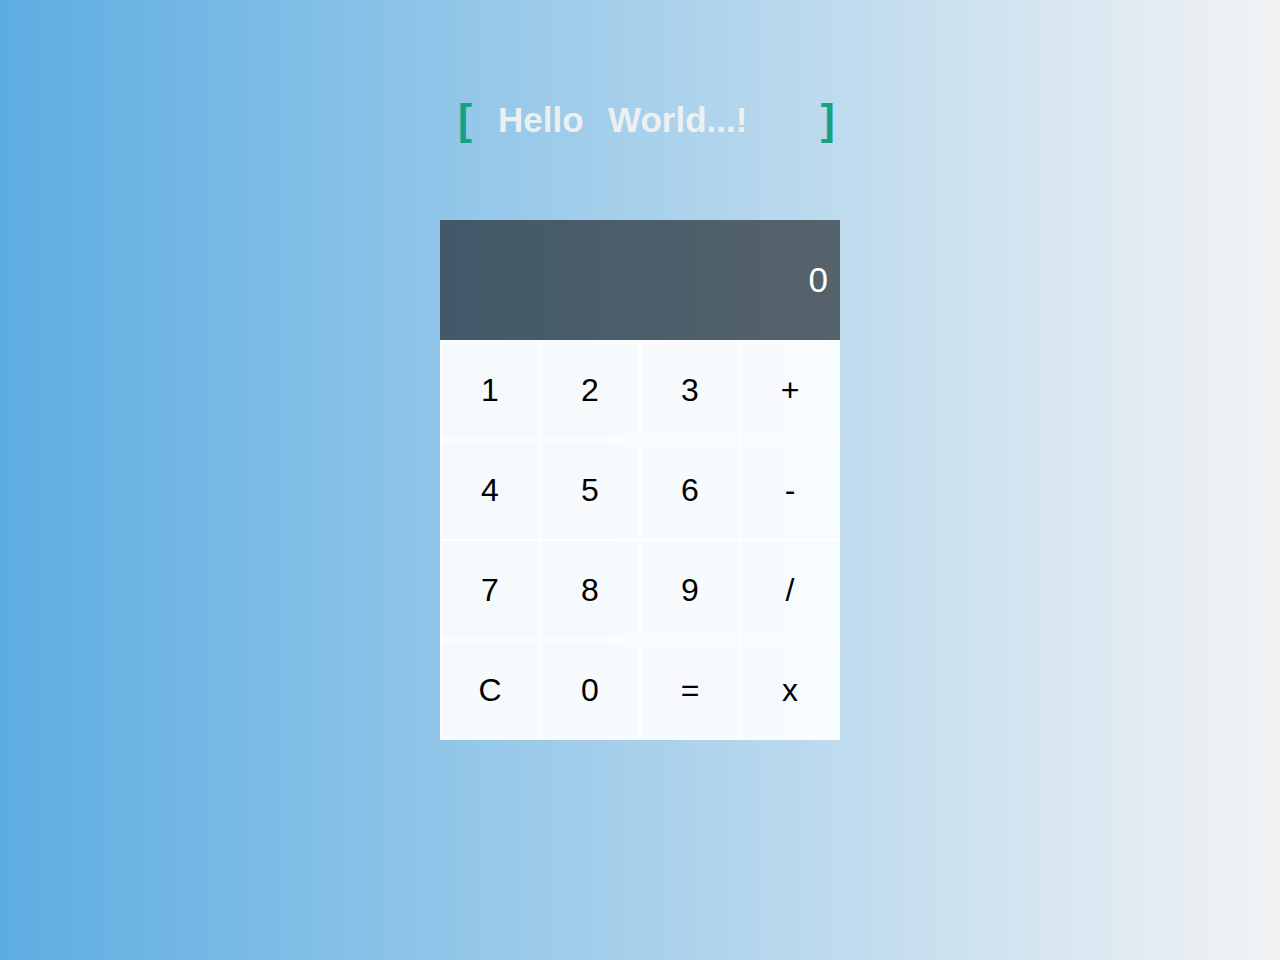
<file: index.html>
<!DOCTYPE html>
<html lang="en">

<head>
    <meta charset="UTF-8">
    <meta http-equiv="X-UA-Compatible" content="IE=edge">
    <meta name="viewport" content="width=device-width, initial-scale=1.0">
    <link href="https://cdn.jsdelivr.net/npm/bootstrap@5.0.2/dist/css/bootstrap.min.css" rel="stylesheet"
        integrity="sha384-EVSTQN3/azprG1Anm3QDgpJLIm9Nao0Yz1ztcQTwFspd3yD65VohhpuuCOmLASjC" crossorigin="anonymous">
    <link rel="stylesheet" href="estilos.css">
    <title>Calculadora</title>
</head>

<body>
   
    <div class="container">
        <div class="content">
            <div class="content__container">
              <p class="content__container__text">
                Hello
              </p>
              
              <ul class="content__container__list">
                <li class="content__container__list__item">World...!</li>
                <li class="content__container__list__item">Body...!</li>
                <li class="content__container__list__item">Users..!</li>
                <li class="content__container__list__item">everybody!</li>
              </ul>
            </div>
          </div>
        <div class="calculadora-grilla cover">
            <div class="output text-white">
                <input disabled class="display " type="text" name="" id="result" placeholder="0">
            </div>

            <button class="btn-neon" name="data-number">1</button>
            <button class="btn-neon" name="data-number">2</button>
            <button class="btn-neon" name="data-number">3</button>
            <button class="btn-neon" name="data-opera">+</button>
            <button class="btn-neon" name="data-number">4</button>
            <button class="btn-neon" name="data-number">5</button>
            <button class="btn-neon" name="data-number">6</button>
            <button class="btn-neon" name="data-opera">-</button>
            <button class="btn-neon" name="data-number">7</button>
            <button class="btn-neon" name="data-number">8</button>
            <button class="btn-neon" name="data-number">9</button>
            <button class="btn-neon" name="data-opera">/</button>
            <button class="btn-neon" name="data-delete">C</button>
            <button class="btn-neon" name="data-number">0</button>
            <button id="clic-hover" name="data-igual">=</button>
            <button class="btn-neon" name="data-opera">x</button>

        </div>
    </div>


    <script src="cal.js"></script>
    <script src="https://cdn.jsdelivr.net/npm/bootstrap@5.0.2/dist/js/bootstrap.bundle.min.js"
        integrity="sha384-MrcW6ZMFYlzcLA8Nl+NtUVF0sA7MsXsP1UyJoMp4YLEuNSfAP+JcXn/tWtIaxVXM" crossorigin="anonymous">
    </script>
    <script>


    </script>
</body>

</html>
</file>
<file: estilos.css>
body {
    padding: 0;
    margin: 0;
    background: linear-gradient(to right, #5DADE2, #F2F3F4)
}
.container{
    display: flex;
    justify-content: center;
    align-content: center;
    height:960px;
}
.cover{
    background-image:url("https://cdn.glitch.global/40fbbc15-7a05-4c50-8ac2-75cb83e27395/ssss.jpg?v=1663622133914");
    background-size:cover;
    background-position: center;
    align-self: center;
}
::placeholder {
    color: white;
    font-size: 2.19rem;
  }
.calculadora-grilla {
    display: grid;
    justify-content: center;
    align-content: center;
    grid-template-columns: repeat(4, 100px);
    grid-template-rows: minmax(120px, auto) repeat(4, 100px);
}

.calculadora-grilla > button {
    cursor: pointer;
    font-size: 2rem;
    border: 1px solid white;
    outline: none;
    background-color: rgba(255, 255, 255, .9);
}
/*.btn-neon1{
    background:red;
}*/

.output {
    grid-column: 1 / -1;
    background-color: rgba(0, 0, 0, .55);
    display: flex;
    align-items: flex-end;
    justify-content: space-around;
    flex-direction: column;
    padding: 10px;
    word-wrap: break-word;
    word-break: break-all; 
}

.output .display {
    color: white;
    font-size: 2.19rem;
    text-align: right;
    border-width:0px;
    border:none;
    background-color:transparent;
}

/*.calculadora-grilla > button:hover {
   
}*/

.btn-neon:hover{
    animation: rotates .5s infinite;
    animation-direction: 2;
    border-width: 7px; 
}


@keyframes rotates{
    0%{
        border-color: red blue black yellow;
    }
    
    25%{
        border-color: yellow red blue black;

    }

    50%{
        border-color: black yellow red blue;
    }
    
    75%{
        border-color: blue black yellow red;
    }
    100%{
        border-color: red blue black yellow;
    }
}



/*
.btn-neon:hover{
    background: #a945c7;
    box-shadow: 0 0 10px #a945c7, 0 0 40px #a945c7, 0 0 80px #a945c7;
    transition-delay:0.1s;

}

.btn-neon span{
    position: absolute;
    display:block;
}

#span1{
    top:0;
    left: -100%;
    width:100%;
    height:2px;
    background: linear-gradient(90deg,transparent,#a945c7);
}

.btn-neon:hover #span1{
    left:100%;
    transition:1s;
}*/


.content {
    position: absolute;
    top: 20%;
    left: 50.5%;
    -webkit-transform: translate(-50%, -50%);
            transform: translate(-50%, -50%);
    height: 160px;
    overflow: hidden;
    font-family: "Lato", sans-serif;
    font-size: 35px;
    line-height: 40px;
    color: #ecf0f1;
  }
  
  .content__container {
    font-weight: 600;
    overflow: hidden;
    height: 40px;
    padding: 0 40px;
  }
  
  .content__container:before {
    content: "[";
    left: 0;
  }
  
  .content__container:after {
    content: "]";
    position: absolute;
    right: 0;
  }
  
  .content__container:after, .content__container:before {
    position: absolute;
    top: 0;
    color: #16a085;
    font-size: 42px;
    line-height: 40px;
    -webkit-animation-name: opacity;
    -webkit-animation-duration: 2s;
    -webkit-animation-iteration-count: infinite;
    animation-name: opacity;
    animation-duration: 2s;
    animation-iteration-count: infinite;
  }
  
  .content__container__text {
    display: inline;
    float: left;
    margin: 0;
  }
  
  .content__container__list {
    margin-top: 0;
    padding-left: 110px;
    text-align: left;
    list-style: none;
    -webkit-animation-name: change;
    -webkit-animation-duration: 10s;
    -webkit-animation-iteration-count: infinite;
    animation-name: change;
    animation-duration: 10s;
    animation-iteration-count: infinite;
  }
  
  .content__container__list__item {
    line-height: 40px;
    margin: 0;
  }
  
  @-webkit-keyframes opacity {
    0%,
    100% {
      opacity: 0;
    }
    50% {
      opacity: 1;
    }
  }
  
  @-webkit-keyframes change {
    0%,
    12.66%,
    100% {
      -webkit-transform: translate3d(0, 0, 0);
              transform: translate3d(0, 0, 0);
    }
    16.66%,
    29.32% {
      -webkit-transform: translate3d(0, -25%, 0);
              transform: translate3d(0, -25%, 0);
    }
    33.32%,
    45.98% {
      -webkit-transform: translate3d(0, -50%, 0);
              transform: translate3d(0, -50%, 0);
    }
    49.98%,
    62.64% {
      -webkit-transform: translate3d(0, -75%, 0);
              transform: translate3d(0, -75%, 0);
    }
    66.64%,
    79.3% {
      -webkit-transform: translate3d(0, -50%, 0);
              transform: translate3d(0, -50%, 0);
    }
    83.3%,
    95.96% {
      -webkit-transform: translate3d(0, -25%, 0);
              transform: translate3d(0, -25%, 0);
    }
  }
  
  @keyframes opacity {
    0%,
    100% {
      opacity: 0;
    }
    50% {
      opacity: 1;
    }
  }
  
  @keyframes change {
    0%,
    12.66%,
    100% {
      -webkit-transform: translate3d(0, 0, 0);
              transform: translate3d(0, 0, 0);
    }
    16.66%,
    29.32% {
      -webkit-transform: translate3d(0, -25%, 0);
              transform: translate3d(0, -25%, 0);
    }
    33.32%,
    45.98% {
      -webkit-transform: translate3d(0, -50%, 0);
              transform: translate3d(0, -50%, 0);
    }
    49.98%,
    62.64% {
      -webkit-transform: translate3d(0, -75%, 0);
              transform: translate3d(0, -75%, 0);
    }
    66.64%,
    79.3% {
      -webkit-transform: translate3d(0, -50%, 0);
              transform: translate3d(0, -50%, 0);
    }
    83.3%,
    95.96% {
      -webkit-transform: translate3d(0, -25%, 0);
              transform: translate3d(0, -25%, 0);
    }
  }
  /*# sourceMappingURL=asdasd.css.map */
</file>
